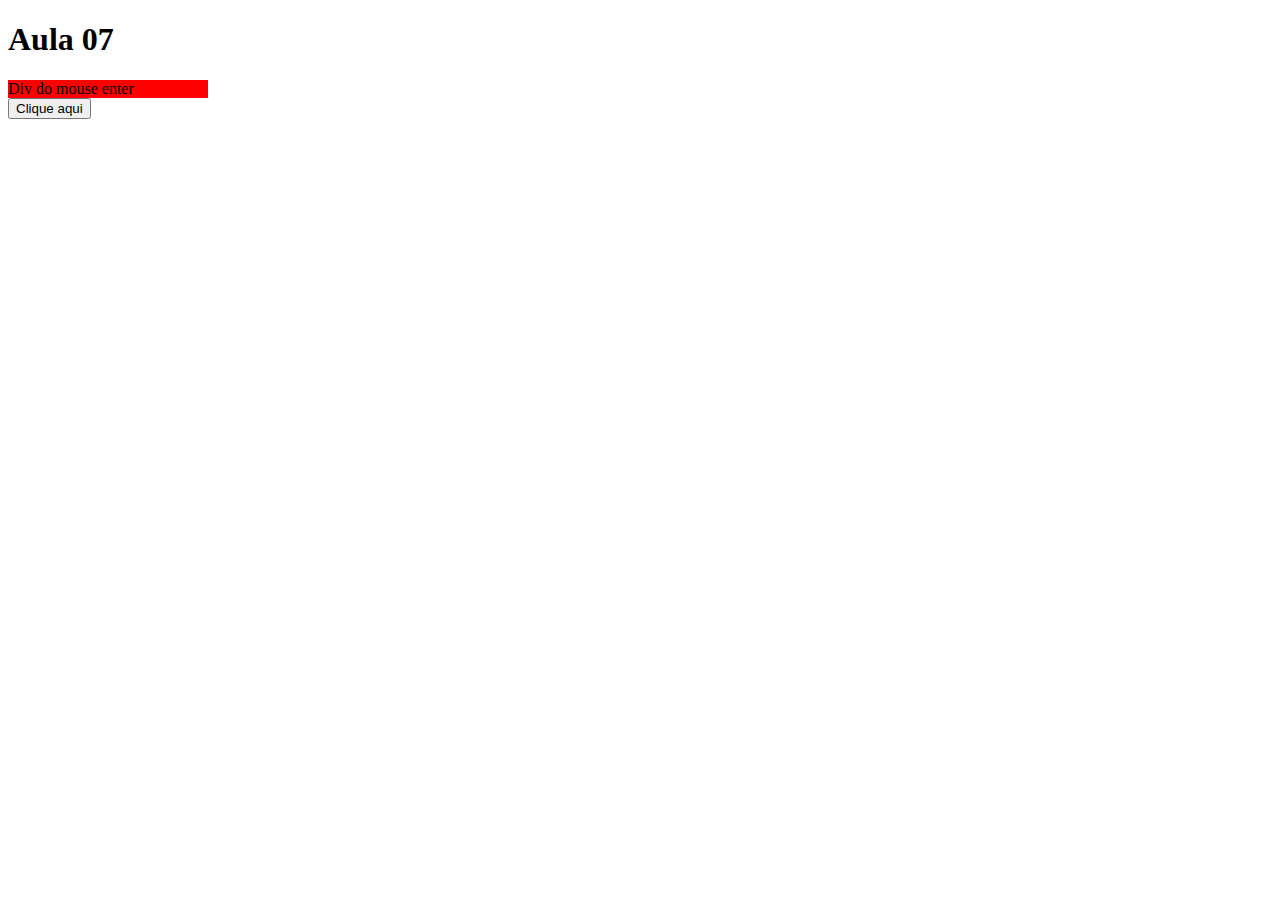
<file: aula07/index.html>
<!DOCTYPE html>
<html lang="pt-BR">
<head>
  <meta charset="UTF-8">
  <meta name="viewport" content="width=device-width, initial-scale=1.0">
  <title>Aula 07</title>
</head>
<body>
  <h1>Aula 07</h1>

  <div id="divdomouse"
  onmouseout="quandoMouseOut()" 
  onmouseenter="quandoMouseEnter()" style="width: 200px; background: red;">Div do mouse enter</div>

  <button onclick="quandoClicar()">Clique aqui</button>


  <script>
    // funções do window
    // let resultado = window.alert("Exemplo de alert") // retorna undefined
    // let resultado = window.prompt("Digite seu nome: ") // retorna string
    // let resultado = confirm("Você está gostando da trilha dev? ") // retorna booleano
    // console.log(resultado)
    // debugger
    // function soma(num1, num2){
    //   return Number(num1) + Number(num2)
    // }

    // let numero1 = Number(prompt("Digite o primeiro número: "))
    // let numero2 = Number(prompt("Digite o segundo número: "))

    // let resultado = soma(numero1, numero2);
    // console.log("O resultado da soma é " + resultado)


    // let nome = "Bruno Costa"
    // console.log("Nome: " + nome)

    // let arrayNomes = ["Maria", "Breno", "Carlos"]
    // console.log("Array de nomes: " + arrayNomes[3])

    // const arrayNomes = []
    // console.log(arrayNomes)
    // arrayNomes.push("Maria")
    // console.log(arrayNomes)
    // arrayNomes.push("Breno")
    // console.log(arrayNomes)
    // arrayNomes.pop()
    // console.log(arrayNomes)
    // console.log(arrayNomes.length)

    // atividade arrays
  //   let numeros = []
  //   function lerNumeros(){

  //     for(let i = 0; i < 5; i++){
  //       let num = Number(prompt("Digite um número: "));

  //     let jaTemNumero = numeros.filter(function (n) {
  //       return n == num
  //     })
      
  //     if(jaTemNumero.length == 0){
  //       numeros.push(num)
  //     } else {
  //       alert("Esse número já existe")
  //     }
  //   }
  // }

  //   console.log(numeros.sort())



  // objetos
  //let nome = "Bruno"
  //const usuario = {
    //nome: false, // chave: valor
    //email: ""
    //idade
  //}
  //console.log(usuario.nome)
  
  
  // usuario.nome = "Bruno Costa"
  // usuario.idade = 24

  // console.log(usuario.nome)
  // console.log(usuario.idade)
  // console.log(usuario)

  // eventos
  function quandoClicar(){
    alert("Clicou")
  }
  
  let divdomouse = window.document.getElementById("divdomouse")

  function quandoMouseEnter(){
    // alert("Mouse enter")
    divdomouse.innerText = "mouse entrou"
    divdomouse.style.background = "green"
  }
  
  function quandoMouseOut(){
    divdomouse.innerText = "mouse saiu"
    divdomouse.style.background = "red"
  }

  </script>
</body>
</html>
</file>
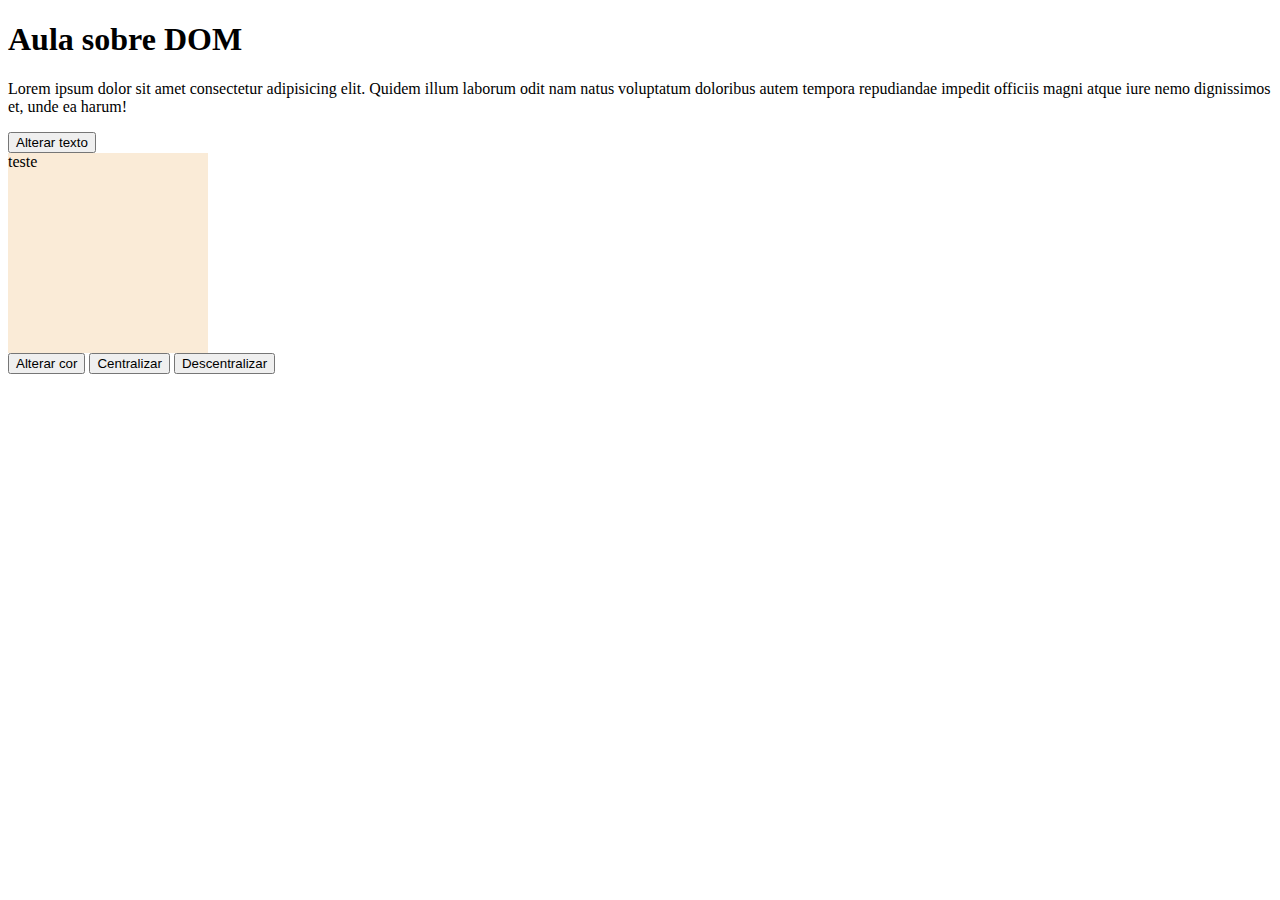
<file: aula08/index.html>
<!DOCTYPE html>
<html lang="en">
<head>
  <meta charset="UTF-8">
  <meta name="viewport" content="width=device-width, initial-scale=1.0">
  <link rel="stylesheet" href="style.css">
  <title>Document</title>
</head>
<body>
  <h1 id="titulo">Aula sobre DOM</h1>
  <p id="paragrafo">Lorem ipsum dolor sit amet consectetur adipisicing elit. Quidem illum laborum odit nam natus voluptatum doloribus autem tempora repudiandae impedit officiis magni atque iure nemo dignissimos et, unde ea harum!</p>
  <button onclick="alterarTexto()">Alterar texto</button>

  <div id="div-teste" style="width: 200px; height: 200px; background-color: antiquewhite;">teste</div>
  <button onclick="alterarCor()">Alterar cor</button>
  <button onclick="centralizar()">Centralizar</button>
  <button onclick="descentralizar()">Descentralizar</button>

  <script>
    const h1 = document.getElementById("titulo");

    const paragrafo = document.getElementById("paragrafo")

    function alterarTexto(){
      paragrafo.innerText = "Exemplo de alteração de texto via DOM"
      // paragrafo.innerHTML = `
      //   <div>
      //     Exemplo de alteração de texto via DOM
      //   </div>
      //   <ul>
      //     <li>Item da lista</li>
      //   </ul>
      // `
    }

    const divCor = document.querySelector("#div-teste")
    console.log(paragrafo)

    function alterarCor(){
      divCor.style.background = "red";
    }

    function centralizar(){
      divCor.classList.add("centralizar");
    }
    
    function descentralizar(){
      divCor.classList.remove("centralizar");
    }

  </script>
</body>
</html>
</file>
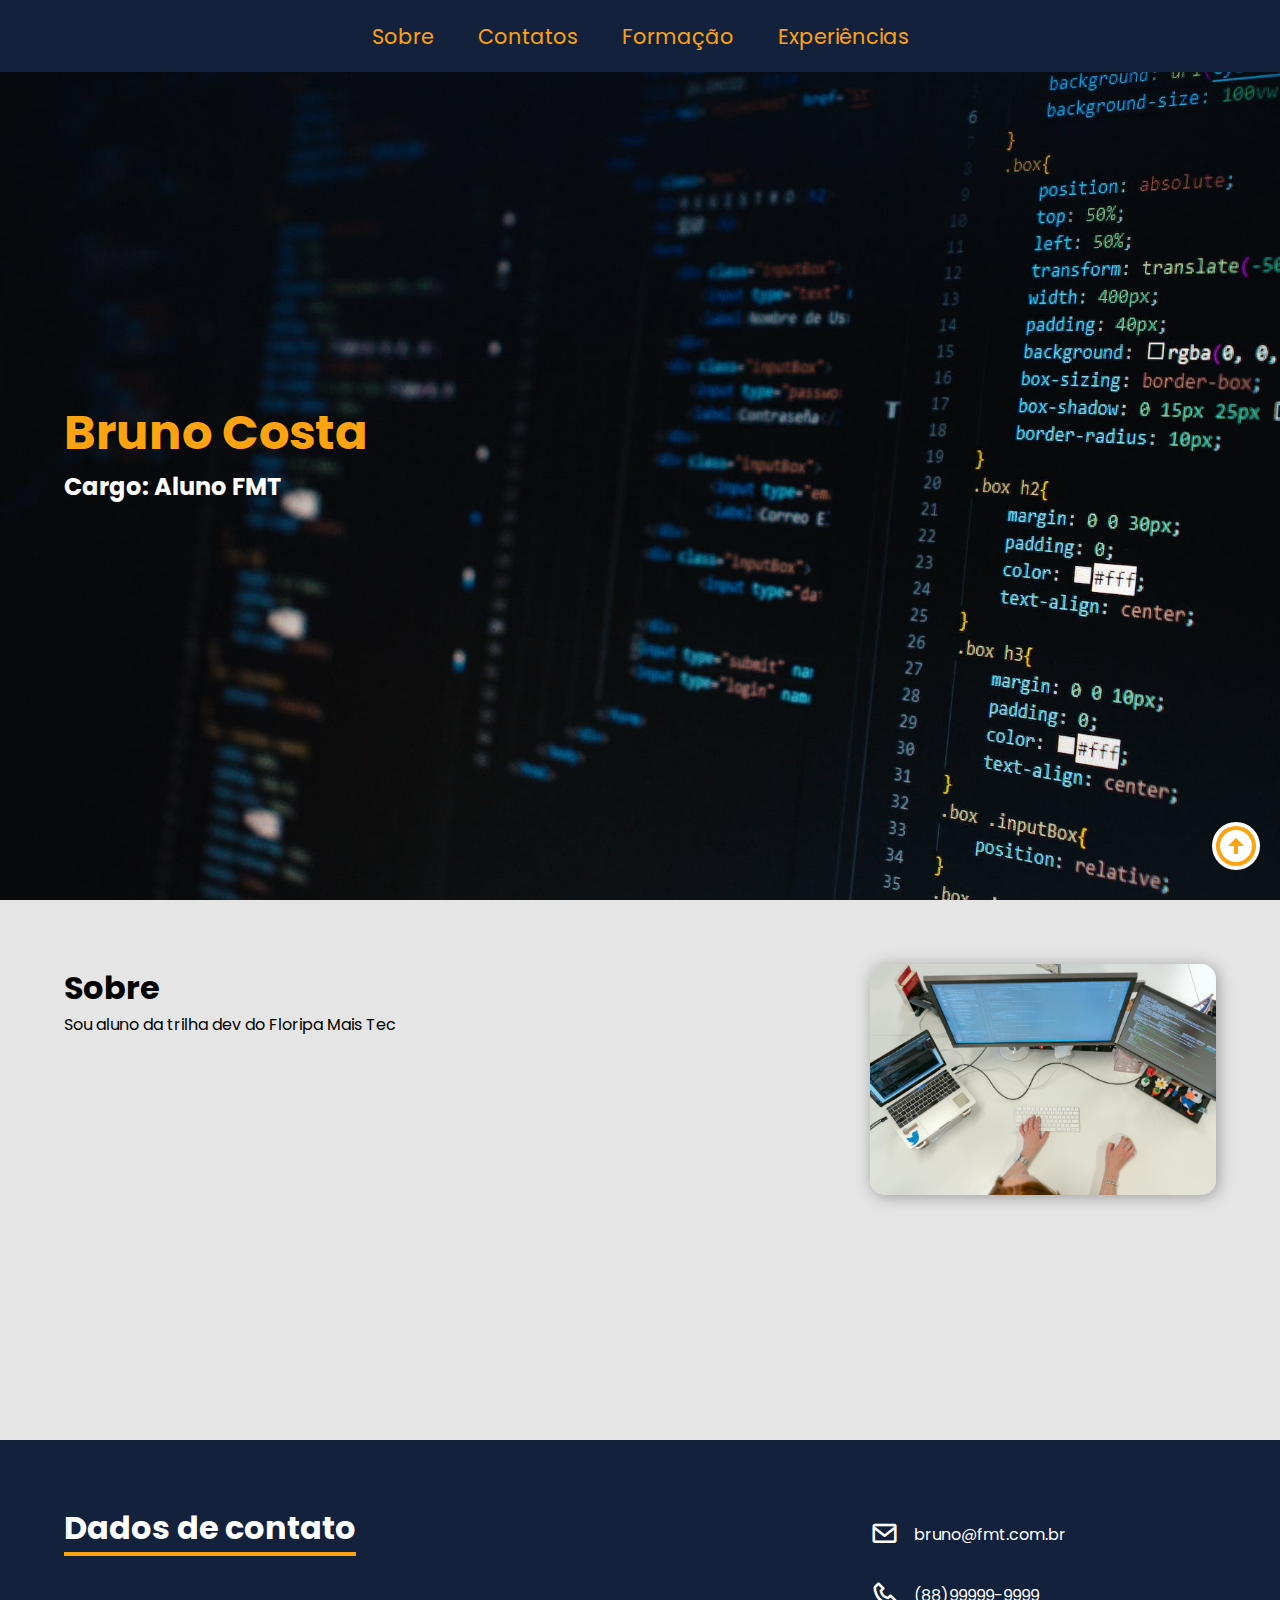
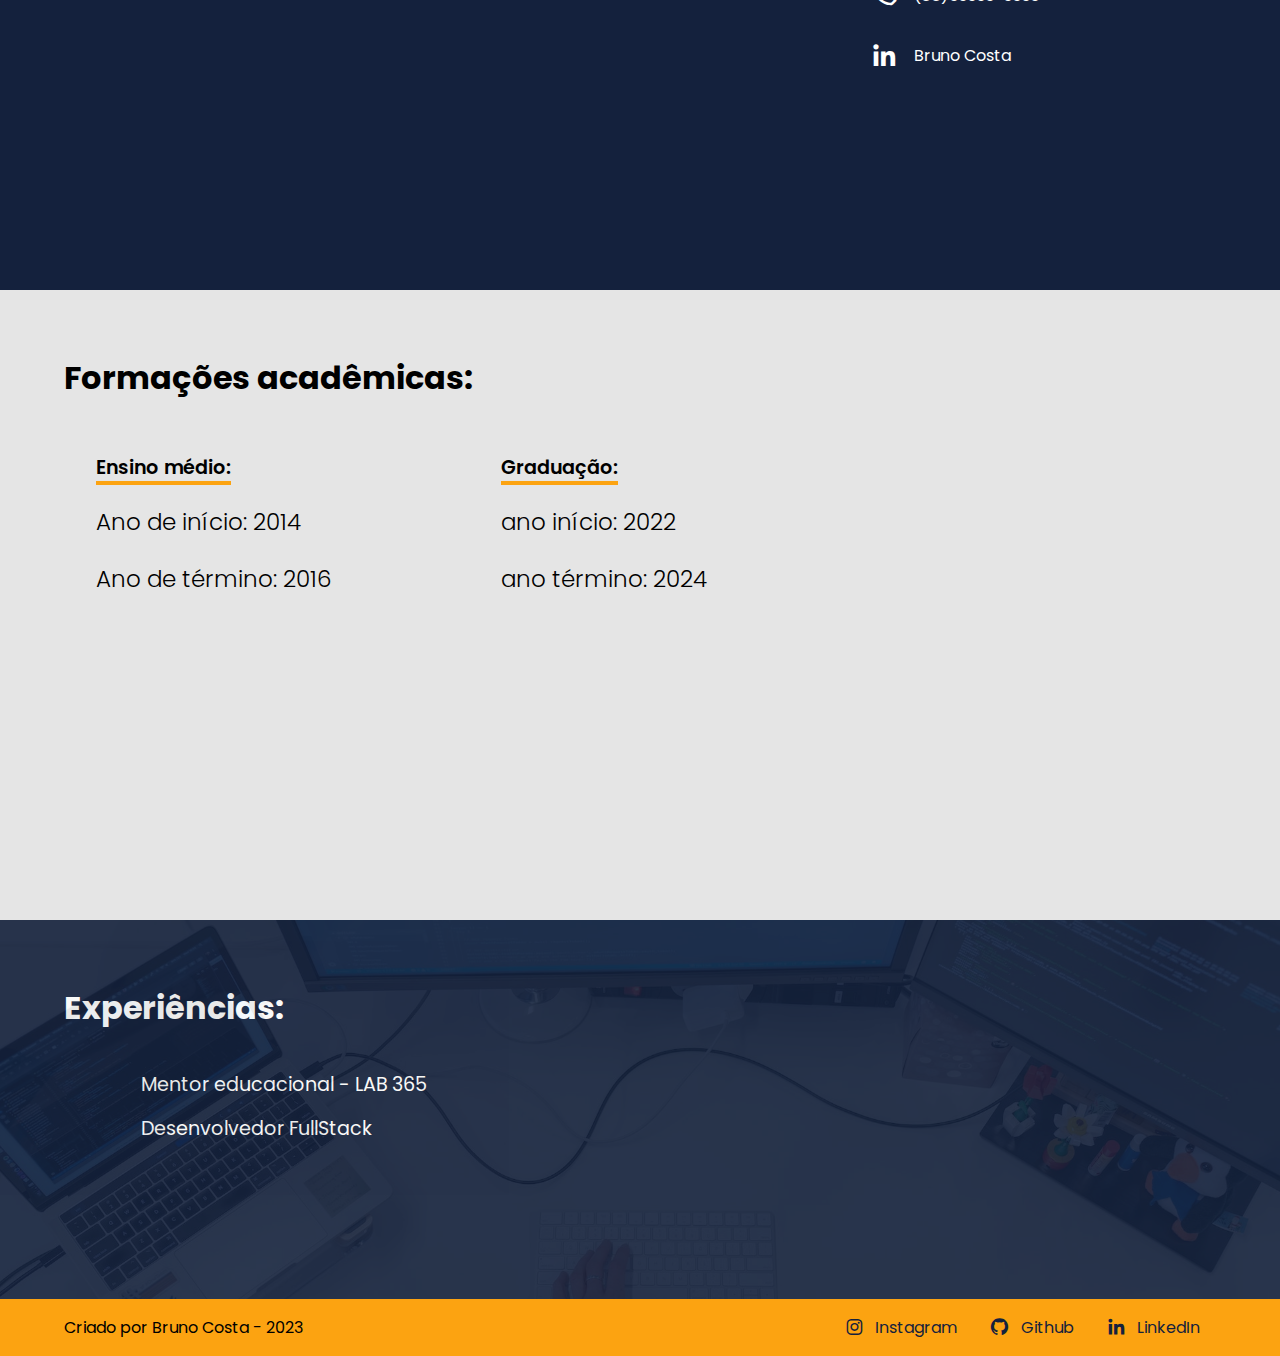
<file: curriculo-modelo/index.html>
<!DOCTYPE html>
<html lang="pt-BR">
  <head>
    <meta charset="UTF-8" />
    <meta name="viewport" content="width=device-width, initial-scale=1.0" />
    <meta http-equiv="X-UA-Compatible" content="ie=edge" />
    <link
      href="https://unpkg.com/boxicons@2.1.4/css/boxicons.min.css"
      rel="stylesheet"
    />
    <link rel="preconnect" href="https://fonts.googleapis.com">
<link rel="preconnect" href="https://fonts.gstatic.com" crossorigin>
<link href="https://fonts.googleapis.com/css2?family=Montserrat:wght@100;300;400&family=Poppins:wght@100;300;500;700&family=Roboto:ital,wght@0,100;0,400;0,700;1,700&display=swap" rel="stylesheet">
    <link rel="stylesheet" href="styles.css">
    <title>Currículo Modelo</title>
  </head>
  <body>
    <!-- ATIVIDADE PRÁTICA - CURRÍCULO -->
    <header class="header">
      <nav class="header-menu">
        <a href="#sobre">Sobre</a>
        <a href="#dados_contato">Contatos</a>
        <a href="#formacoes">Formação</a>
        <a href="#experiencias">Experiências</a>
      </nav>
    </header>
    <main class="container">
      <a href="#home"><i id="link-home" class='bx bx-up-arrow-circle' ></i></a>
      <section id="home">
        <h1>Bruno Costa</h1>
        <h2>Cargo: Aluno FMT</h2>
      </section>

      <!--
      - sobre
      - Dados de contato
      - formações
      - experiências
    -->
      <section id="sobre">
        <div>
          <h3 class="subtitulo-secao">Sobre</h3>
          <p>Sou aluno da trilha dev do Floripa Mais Tec</p>
        </div>
        <img src="./assets/imagem-sobre.jpg" alt="Imagem de um programador trabalhando" />
      </section>
      <section id="dados_contato">
        <h3 class="subtitulo-secao">Dados de contato</h3>
        <ul>
          <li>
            <i class='bx bx-envelope' ></i>
            bruno@fmt.com.br
          </li>
          <li>
            <i class='bx bx-phone' ></i>
            (88)99999-9999
          </li>
          <li>
            <i class='bx bxl-linkedin icone'></i>
            <a
              target="_blank"
              href="https://www.linkedin.com/in/bruno-costa-b9b3141a2/"
              >Bruno Costa</a
            >
          </li>
        </ul>
      </section>
      <section id="formacoes">
        <h3 class="subtitulo-secao">Formações acadêmicas:</h3>
        <ol>
          <li>
            <span class="formacoes_titulo-lista">Ensino médio:</span>
            <ul>
              <li>Ano de início: 2014</li>
              <li>Ano de término: 2016</li>
            </ul>
          </li>
          <li>
            <span class="formacoes_titulo-lista">Graduação:</span>
            <ul>
              <li>ano início: 2022</li>
              <li>ano término: 2024</li>
            </ul>
          </li>
        </ol>
      </section>
      <section id="experiencias">
        <div class="experiencias-container">
          <div class="experiencias-conteudo">
            <h3 class="subtitulo-secao">Experiências:</h3>
            <ol>
              <li>Mentor educacional - LAB 365</li>
              <li>Desenvolvedor FullStack</li>
            </ol>
          </div>
        </div>
      </section>
      <footer id="footer">
        Criado por Bruno Costa - 2023
        <nav>
          <a href="https://instagram.com"><i class='bx bxl-instagram' ></i>Instagram</a>
          <a href="https://github.com"><i class='bx bxl-github' ></i>Github</a>
          <a href="https://www.linkedin.com/in/bruno-costa-b9b3141a2/"
            ><i class="bx bxl-linkedin"></i> LinkedIn</a
          >
        </nav>
      </footer>
    </main>

    <!-- FIM - ATIVIDADE PRÁTICA - CURRÍCULO -->
  </body>
</html>
</file>
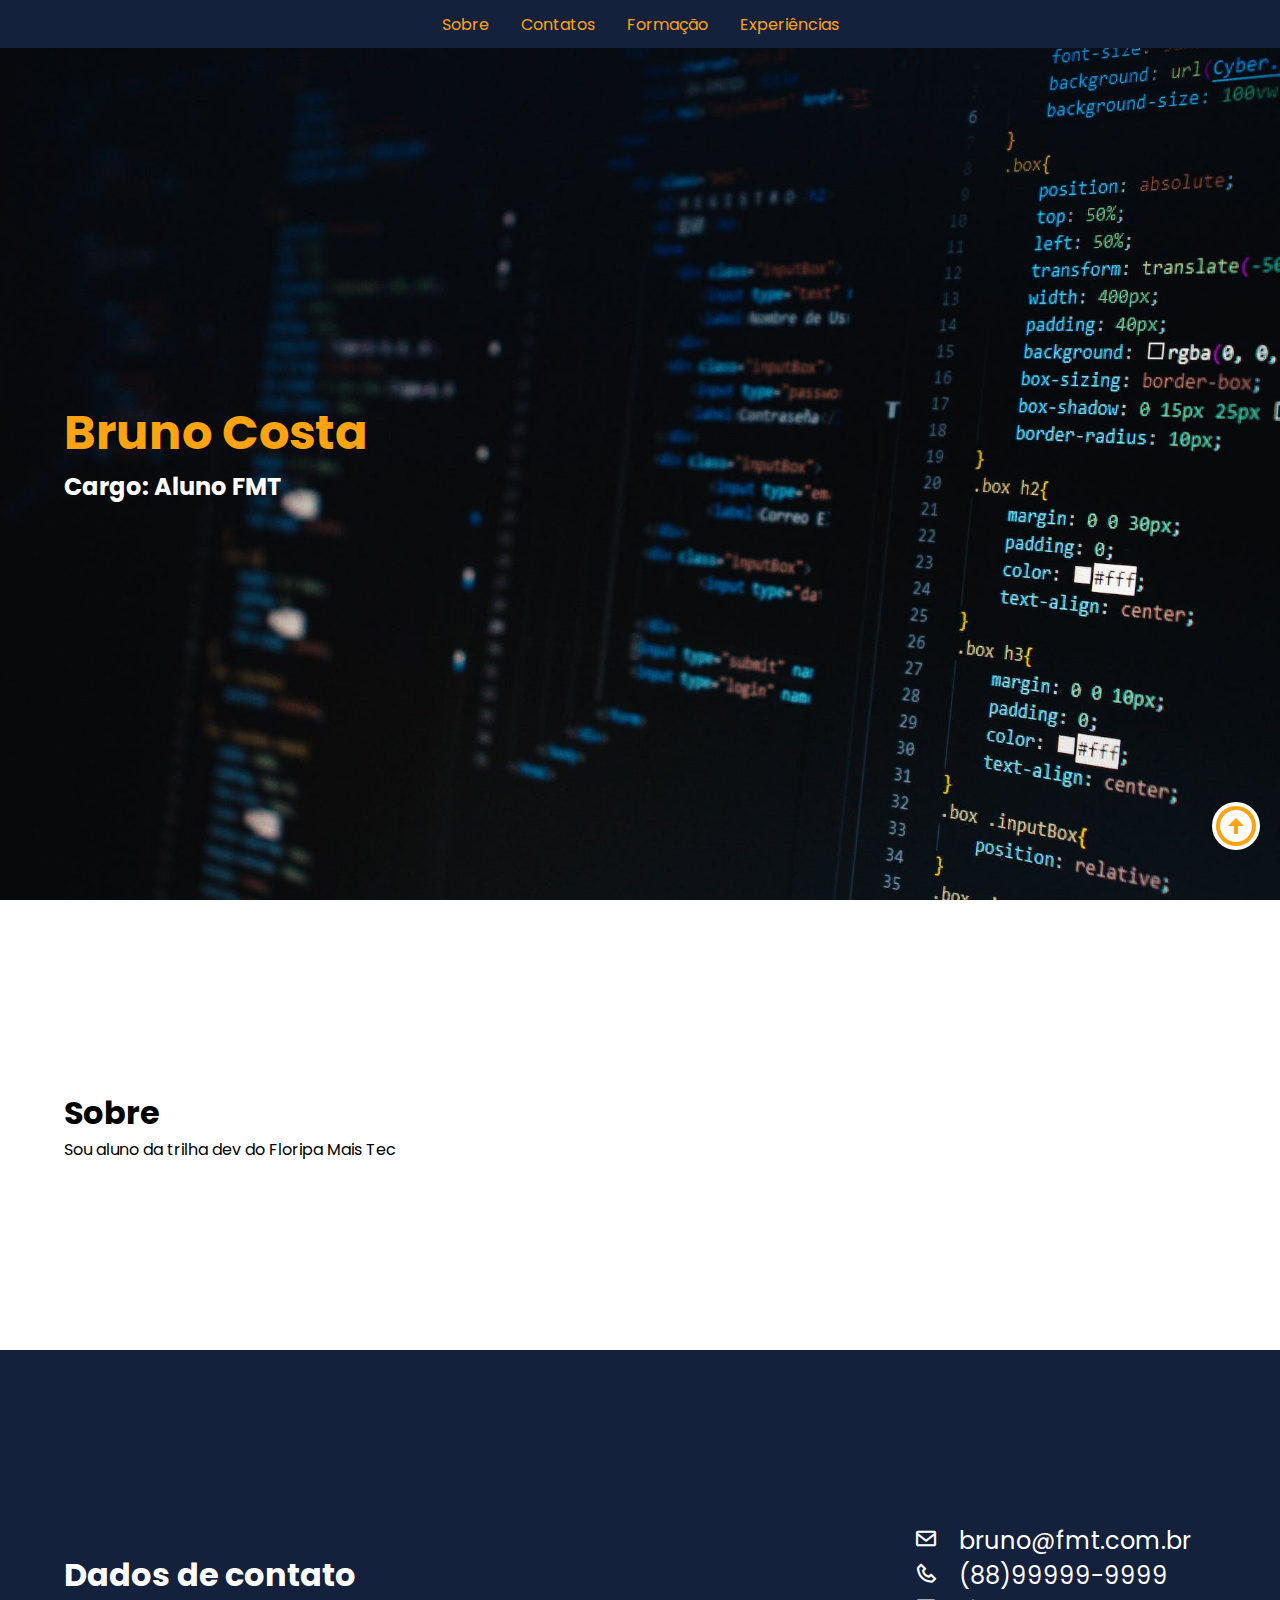
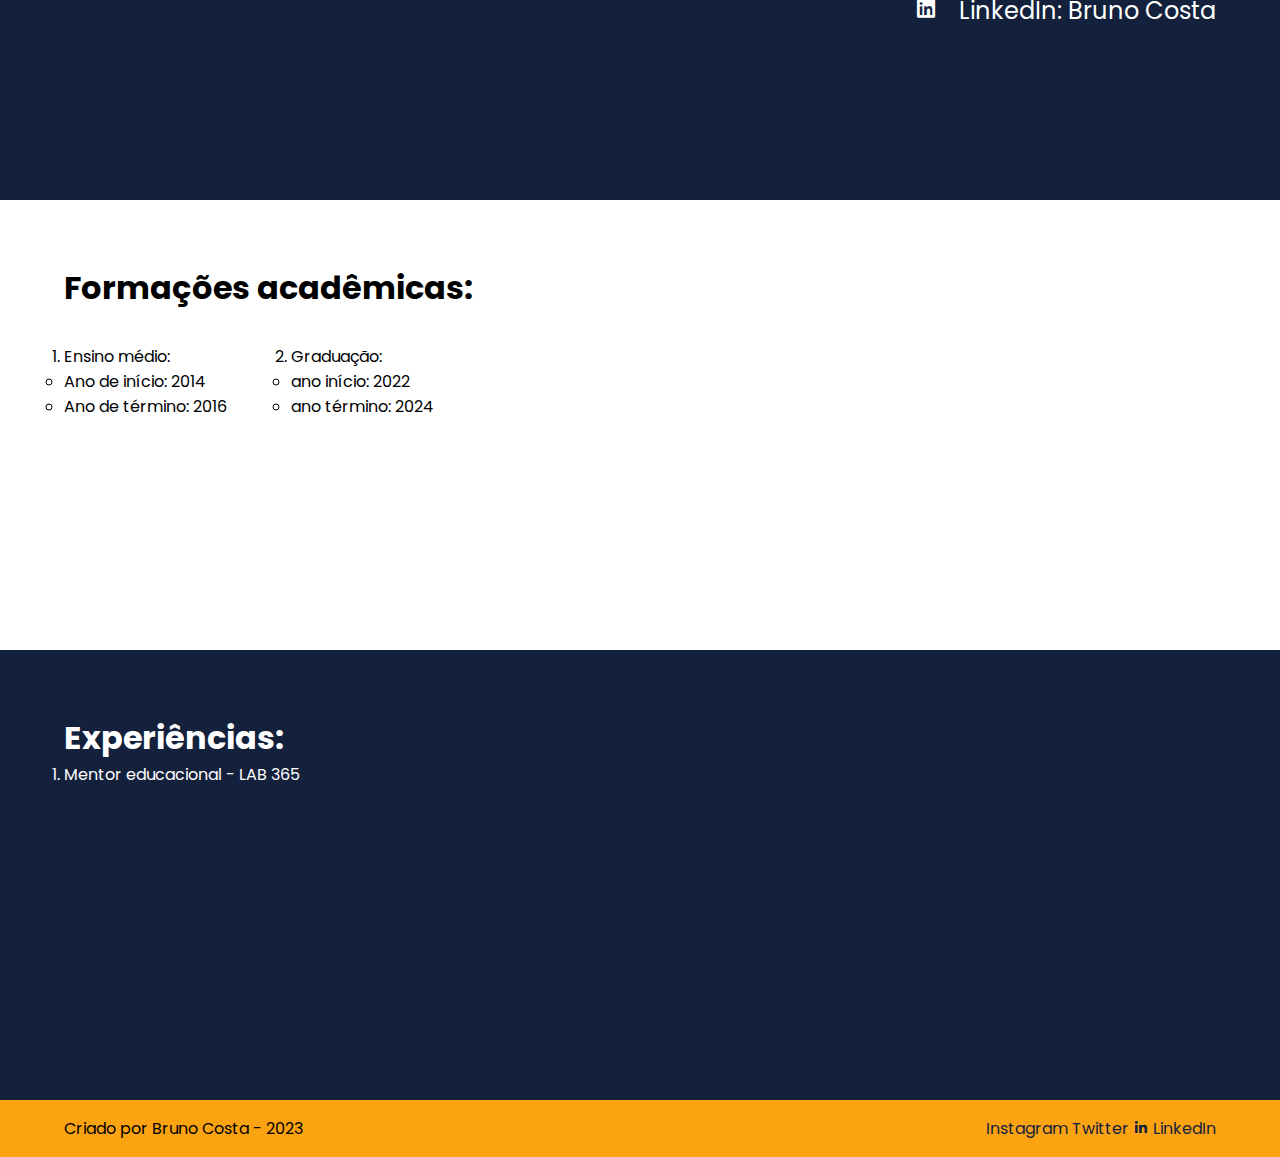
<file: aula06/atividade-curriculo/index.html>
<!DOCTYPE html>
<html lang="pt-BR">

<head>
  <meta charset="UTF-8" />
  <meta name="viewport" content="width=device-width, initial-scale=1.0" />
  <meta http-equiv="X-UA-Compatible" content="ie=edge" />
  <link href='https://unpkg.com/boxicons@2.1.4/css/boxicons.min.css' rel='stylesheet'>
  <link rel="preconnect" href="https://fonts.googleapis.com">
  <link rel="preconnect" href="https://fonts.gstatic.com" crossorigin>
  <link href="https://fonts.googleapis.com/css2?family=Poppins:wght@100;300;500;700&display=swap" rel="stylesheet">
  <link rel="stylesheet" href="./style.css" />
  <title>Currículo Modelo</title>
</head>

<body>
  <!-- ATIVIDADE PRÁTICA - CURRÍCULO -->
  <a href="#home">
    <i class='bx bx-up-arrow-circle' id="link-home"></i>
  </a>
  <header class="header">
    <nav class="header-menu">
      <a href="#sobre">Sobre</a>
      <a href="#dados_contato">Contatos</a>
      <a href="#formacoes">Formação</a>
      <a href="#experiencias">Experiências</a>
    </nav>
  </header>
  <main>
    <section id="home">
      <h1 class="titulo">Bruno Costa</h1>
      <h2>Cargo: Aluno FMT</h2>
    </section>

    <!--
      - sobre
      - Dados de contato
      - formações
      - experiências
    -->
    <section id="sobre">
      <h3 class="subtitulo">Sobre</h3>
      <p>Sou aluno da trilha dev do Floripa Mais Tec</p>
    </section>
    <section id="dados_contato">
      <h3 class="subtitulo">Dados de contato</h3>
      <ul>
        <li><i class='bx bx-envelope'></i> bruno@fmt.com.br</li>
        <li><i class='bx bx-phone'></i> (88)99999-9999</li>
        <li>
          <i class='bx bxl-linkedin-square' ></i>
          <a target="_blank" href="https://www.linkedin.com/in/bruno-costa-b9b3141a2/">LinkedIn: Bruno Costa</a>
        </li>
      </ul>
    </section>
    <section id="formacoes">
      <h3 class="subtitulo">Formações acadêmicas:</h3>
      <ol>
        <li>
          Ensino médio:
          <ul>
            <li>Ano de início: 2014</li>
            <li>Ano de término: 2016</li>
          </ul>
        </li>
        <li>
          Graduação:
          <ul>
            <li>ano início: 2022</li>
            <li>ano término: 2024</li>
          </ul>
        </li>
      </ol>
    </section>
    <section id="experiencias">
      <h3 class="subtitulo">Experiências:</h3>
      <ol>
        <li>Mentor educacional - LAB 365</li>
      </ol>
    </section>
    <footer class="footer">
      Criado por Bruno Costa - 2023 <!--1 filho-->
      <nav> <!-- 2 filho-->
        <a href="https://instagram.com">Instagram</a>
        <a href="https://twitter.com">Twitter</a>
        <a href="https://www.linkedin.com/in/bruno-costa-b9b3141a2/"><i class="bx bxl-linkedin"></i> LinkedIn</a>
      </nav>
    </footer>
  </main>

  <!-- FIM - ATIVIDADE PRÁTICA - CURRÍCULO -->
</body>

</html>
</file>
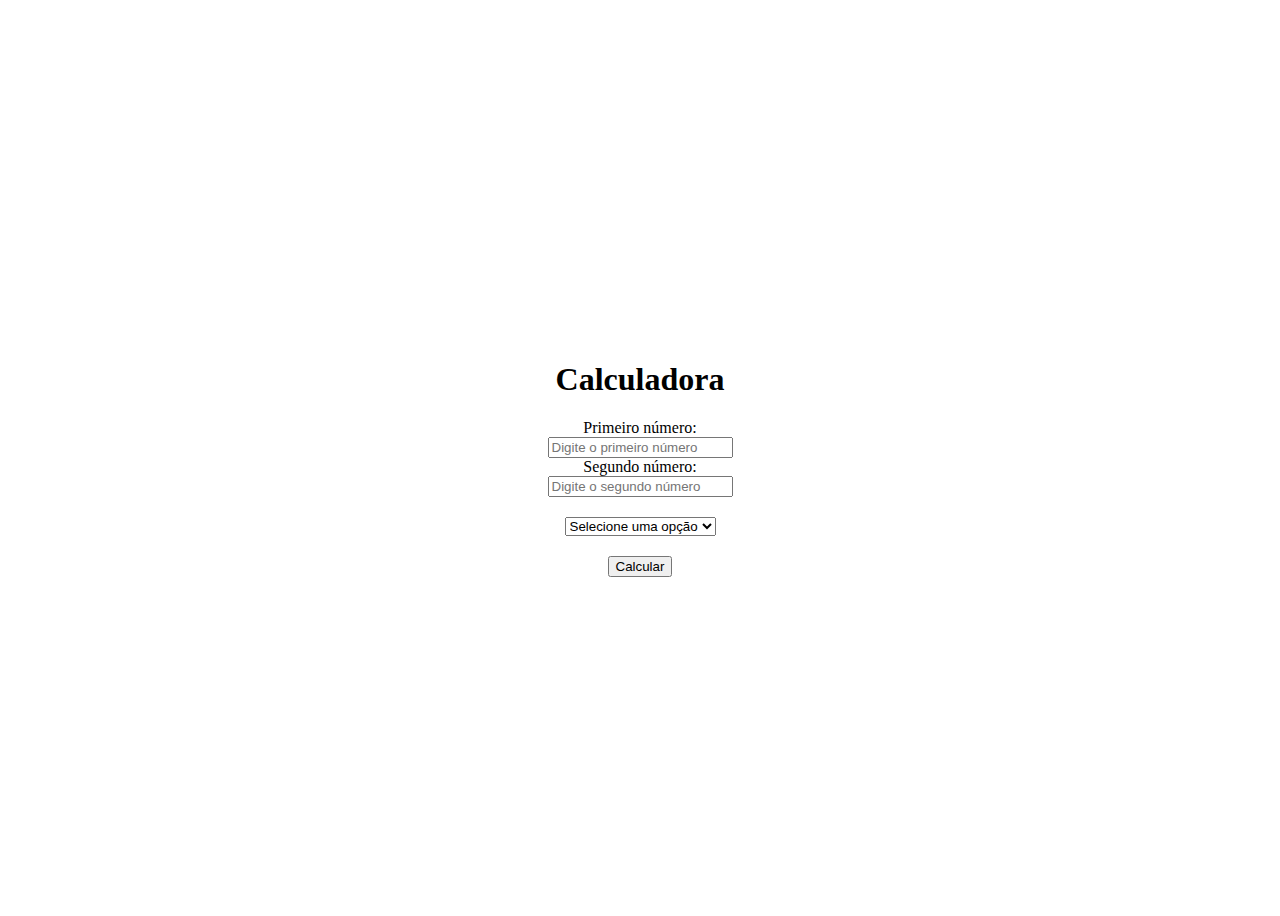
<file: aula08/calculadora/index.html>
<!DOCTYPE html>
<html lang="pt-BR">
<head>
  <meta charset="UTF-8">
  <meta name="viewport" content="width=device-width, initial-scale=1.0">
  <link rel="stylesheet" href="style.css" />
  <title>Calculadora</title>
  
</head>
<body>
  <form class="formulario">
    <h1>Calculadora</h1>
    <label for="numero1">Primeiro número:</label>
    <input type="number" id="numero1" name="numero1" 
      placeholder="Digite o primeiro número"
    />
    <label for="numero2">Segundo número:</label>
    <input type="number" id="numero2" name="numero2" 
      placeholder="Digite o segundo número"
    />
    <select name="opcoes" id="opcoes">
      <option disabled selected>Selecione uma opção</option>
      <option value="soma">Somar</option>
      <option value="subtracao">Subtração</option>
      <option value="divisao">Divisão</option>
      <option value="multiplicacao">Multiplicação</option>
    </select>
    <button type="submit">Calcular</button>
    <div id="resultado-calculo"></div>
  </form>
  <!-- importação do código javascript -->
  <script src="js/script.js"></script> 
</body>
</html>
</file>
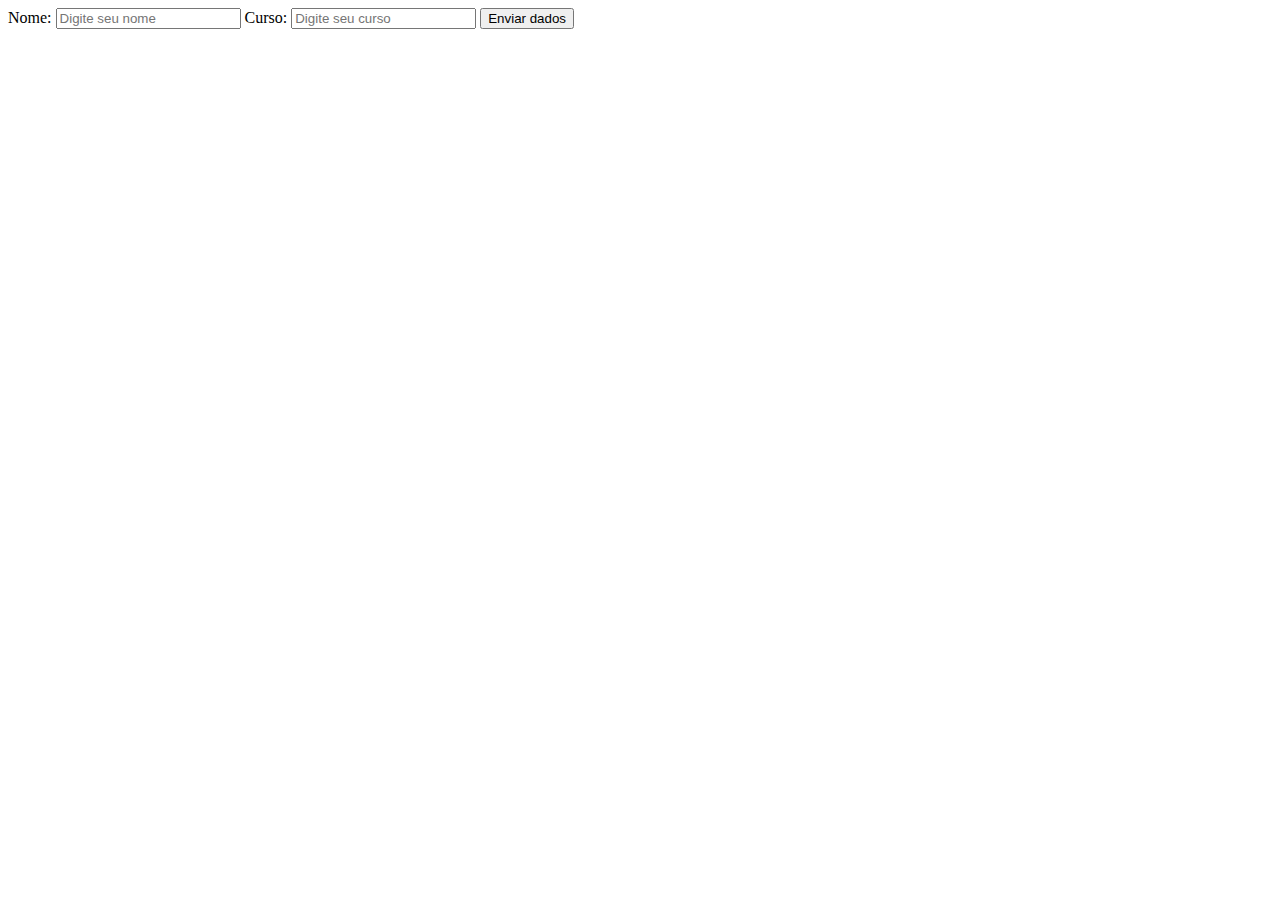
<file: aula08/exemplo-form.html>
<!DOCTYPE html>
<html lang="pt-BR">
<head>
  <meta charset="UTF-8">
  <meta name="viewport" content="width=device-width, initial-scale=1.0">
  <title>Exemplo formulário</title>
</head>
<body>
  <form>
    <label for="nome">Nome:</label>
    <input 
      type="text" 
      id="nome" 
      name="nome" 
      placeholder="Digite seu nome" />

    <label for="curso">Curso:</label>
    <input 
      type="text" 
      id="curso" 
      name="curso" 
      placeholder="Digite seu curso" />
    
    <button type="submit">Enviar dados</button>
  </form>

  <script>

    /* PASSO A PASSO PARA USAR O FORM

    1 - [X] FAZ O GET DO ELEMENTO FORM
    2 - [X] ADICIONA NO FORM O EVENTO LISTENER
      2.1 - [X] NO EVENT LISTENER DIGA O NOME DO EVENTO
      2.2 - [X] DEPOIS PASSE UMA FUNÇÃO ANÔNIMA PARA RECEBER O EVENTO COMO PARÂMETRO
      2.3 - [X] USE O PREVENT DEFAULT NO EVENTO RECEBIDO COMO PARAMETRO
      2.4 - [X] CHAME A FUNÇÃO QUE QUISER
    3 - [X] CRIE A FUNÇÃO E PEGUE OS DADOS DO FORM
    4 - [X] SEJA FELIZ 
    */

    const form = document.querySelector("form"); // 1
    form.addEventListener("submit", function (evento) { // 2, 2.1, 2.2
      evento.preventDefault() // 2.3

      chamaOla() // 2.4
    })

    function chamaOla(){ // 3
      const nome = document.getElementById("nome").value;

      alert(`Olá ${nome}!`)
    }
  </script>
</body>
</html>
</file>
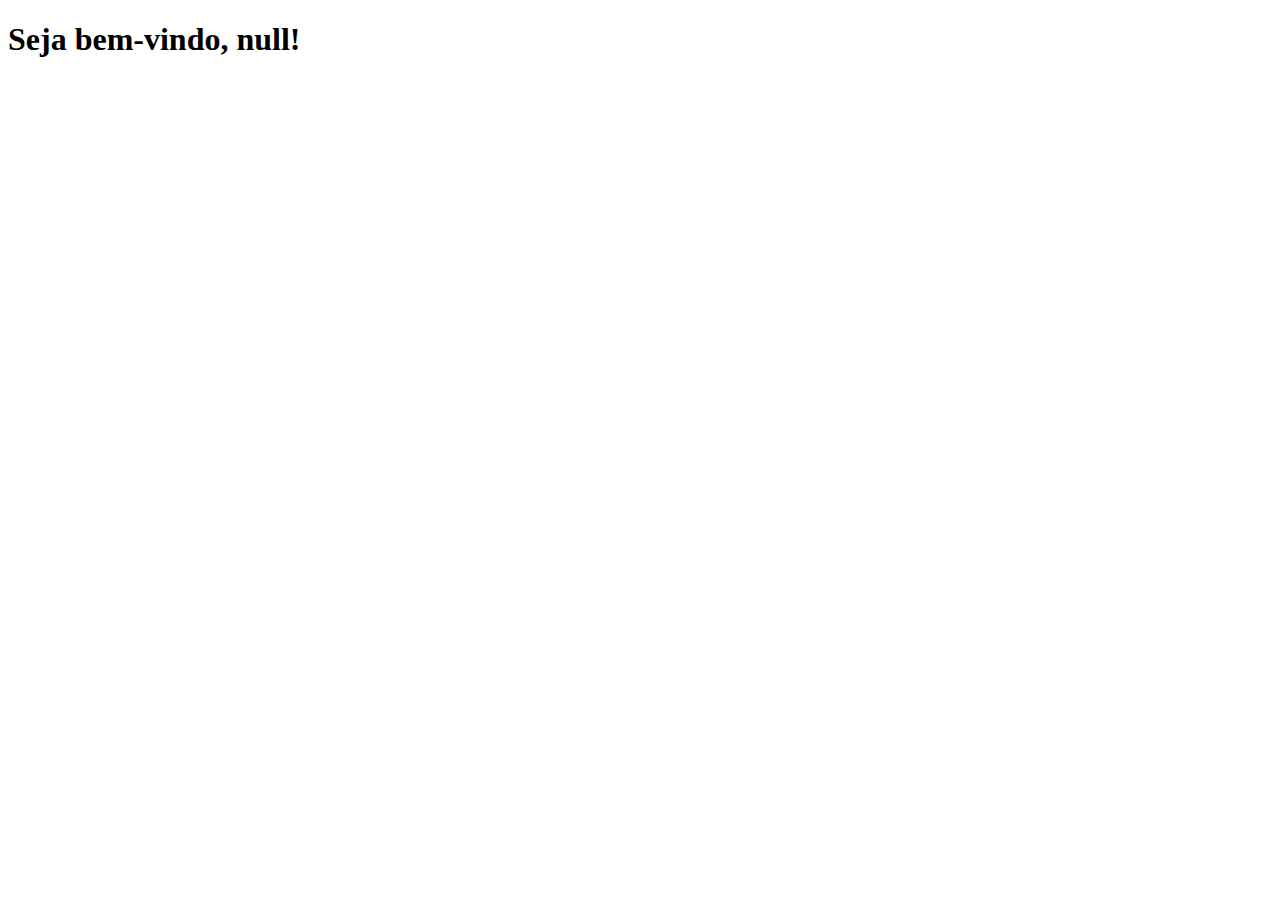
<file: aula08/exercicio-pagina11.html>
<!DOCTYPE html>
<html lang="pt-BR">
<head>
  <meta charset="UTF-8">
  <meta name="viewport" content="width=device-width, initial-scale=1.0">
  <title>Boas vindas!</title>
</head>
<body>
  <h1 id="titulo">Seja bem-vindo!</h1>
  <script>
    const h1 = document.getElementById("titulo");

    const nome = prompt("Qual o seu nome? ");
    h1.innerText = `Seja bem-vindo, ${nome}!`;
  </script>
</body>
</html>
</file>
<file: aula08/style.css>
.centralizar {
  text-align: center;
  font-weight: bold;
  background-color: aquamarine !important;
  display: flex;
  align-items: center;
  justify-content: center;
  color: yellow;
}
</file>
<file: curriculo-modelo/styles.css>
:root {
  --laranja: #fca311;
  --cinza: #e5e5e5;
  --azul: #14213d;
  --branco: #ffffff;
}

* {
  margin: 0;
  padding: 0;
  box-sizing: border-box;
  text-decoration: none;
  font-family: 'Poppins', sans-serif;
  scroll-behavior: smooth;
}

.subtitulo-secao {
  font-size: 2em;
}

.header {
  width: 100vw;
  height: 8vh;
  background-color: var(--azul);
  position: fixed;

  display: flex;
  justify-content: center;
  align-items: center;
  z-index: 10;
}

.header > nav > a {
  color: var(--laranja);
  font-size: 1.3em;
  padding: 6px 20px;
}

.header > nav > a:hover {
  border-bottom: 2px solid var(--branco);
}

.container {
  position: relative;
  background-color: var(--cinza);
  width: 100vw;
  min-height: 95vh;
  margin: 0 auto;
}

#home {
  width: 100%;
  height: 100vh;
  padding: 4em;

  display: flex;
  flex-direction: column;
  justify-content: center;

  background: url("./assets/imagem-home.jpg");
  background-size: cover;
  background-repeat: no-repeat;
  background-position: center center;
}

#home h1 {
  font-size: 3em;
  color: var(--laranja);
}

#home h2 {
  color: var(--branco);
}

#sobre {
  width: 100%;
  height: 60vh;
  padding: 4em;

  display: flex;
  justify-content: space-between;
}

#sobre img {
  width: 30%;
  height: fit-content;
  border-radius: 15px;
  right: 0;
  box-shadow: 2px 2px 1em rgb(157, 156, 156);
}

#dados_contato {
  width: 100%;
  height: 50vh;
  padding: 4em;
  background: var(--azul);
  color: white;

  display: flex;
  justify-content: space-between;
}

#dados_contato h3 {
  height: min-content;
  border-bottom: 4px solid var(--laranja);
}

#dados_contato ul {
  width: 30%;
}

#dados_contato li {
  list-style: none;
  padding: 1em 0;

  display: flex;
  justify-content: start;
  align-items: center;
}

#dados_contato i {
  font-size: 1.8em;
  margin-right: 15px;
}

#dados_contato a {
  color: white;
}

#formacoes {
  width: 100%;
  height: 70vh;
  padding: 4em;
}

#formacoes ol {
  padding: 2em;

  display: flex;
}

#formacoes ol li{
  padding-top: 1em;
  margin-right: 4em;
  list-style: none;
  font-size: 1.2em;
  font-weight: 300;
}

.formacoes_titulo-lista {
  border-bottom: 4px solid var(--laranja);
  font-weight: 600;
}

#experiencias {
  width: 100%;
  height: auto;
  color: var(--branco);
  background-image: url("./assets/imagem-sobre.jpg");
  background-repeat: no-repeat;
  background-size: cover;
  background-position: center;
}

#experiencias ol {
  padding: 2em 4em 4em;
  list-style: none;
  font-size: 1.2em;
}

#experiencias li {
  margin-bottom: 15px;
}

.experiencias-conteudo {
  padding: 4em;
}

.experiencias-container {
  background-color: var(--azul);
  opacity: 0.9;
}

#footer {
  width: 100%;
  background-color: var(--laranja);

  display: flex;
  padding: 1em 4em;
  justify-content: space-between;
}

#footer nav {
  display: flex;
}

#footer a {
  color: var(--azul);
  padding: 0 1em;
  display: flex;
  align-items: center;
}

#footer i {
  font-size: 1.3em;
  padding-right: .5em;
}

#link-home {
  position: fixed;
  right: 20px;
  bottom: 30px;
  color: var(--laranja);
  background-color: var(--branco);
  border-radius: 50%;
  z-index: 100;
  font-size: 3em;
}
</file>
<file: aula06/atividade-curriculo/style.css>
:root {
  --laranja: #fca311;
  --azul: #14213d;
  --branco: #ffffff;
}

* {
  margin: 0;
  padding: 0;
  box-sizing: border-box;
  text-decoration: none;
  font-family: 'Poppins', sans-serif;
  scroll-behavior: smooth;
}

.titulo {
  font-size: 3em;
  color: var(--laranja);
}

.subtitulo {
  font-size: 2em;
}

#link-home {
  font-size: 3em;
  color: var(--laranja);
  position: fixed;
  z-index: 100;
  right: 20px;
  bottom: 50px;
  background-color: var(--branco);
  border-radius: 50%;
}

.header {
  position: fixed;
  width: 100vw;
  height: 3em;
  background-color: var(--azul);
}

.header a {
  color: var(--laranja);
  padding: 0 1em;
}

.header-menu {
  display: flex;
  height: 100%;
  justify-content: center;
  align-items: center;
}

#home {
  width: 100vw;
  min-height: 100vh;
  display: flex;
  flex-direction: column;
  justify-content: center;
  padding: 0 4em;
  background-image: url("./assets/imagens/imagem-home.jpg");
  background-position: center;
  background-size: cover;
}

#home h2 {
  color: var(--branco);
}

#sobre {
  width: 100vw;
  height: 50vh;
  display: flex;
  flex-direction: column;
  justify-content: center;
  padding: 0 4em;
}

#dados_contato {
  width: 100vw;
  height: 50vh;
  background-color: var(--azul);
  color: var(--branco);

  display: flex;
  align-items: center;
  justify-content: space-between;
  padding: 0 4em;
}

#dados_contato a {
  color: var(--branco);
}

#dados_contato ul {
  list-style: none;
  font-size: 1.5em;
}

#dados_contato i {
  padding-right: 15px;
}

#formacoes {
  width: 100vw;
  height: 50vh;
  padding: 4em;
}

#formacoes ol {
  display: flex;
  padding-top: 2em;
}

#formacoes li {
  padding-right: 2em;
}

#experiencias {
  width: 100vw;
  height: 50vh;
  padding: 4em;
  background-color: var(--azul);
  color: var(--branco);
}

.footer {
  width: 100vw;
  background-color: var(--laranja);
  padding: 1em 4em;
  display: flex;
  justify-content: space-between;
}

.footer a {
  color: var(--azul);
}
</file>
<file: aula08/calculadora/style.css>
.formulario {
  height: 100vh;
  display: flex;
  flex-direction: column;
  align-items: center;
  justify-content: center;
}

#opcoes {
  margin: 20px 0;
}
</file>
